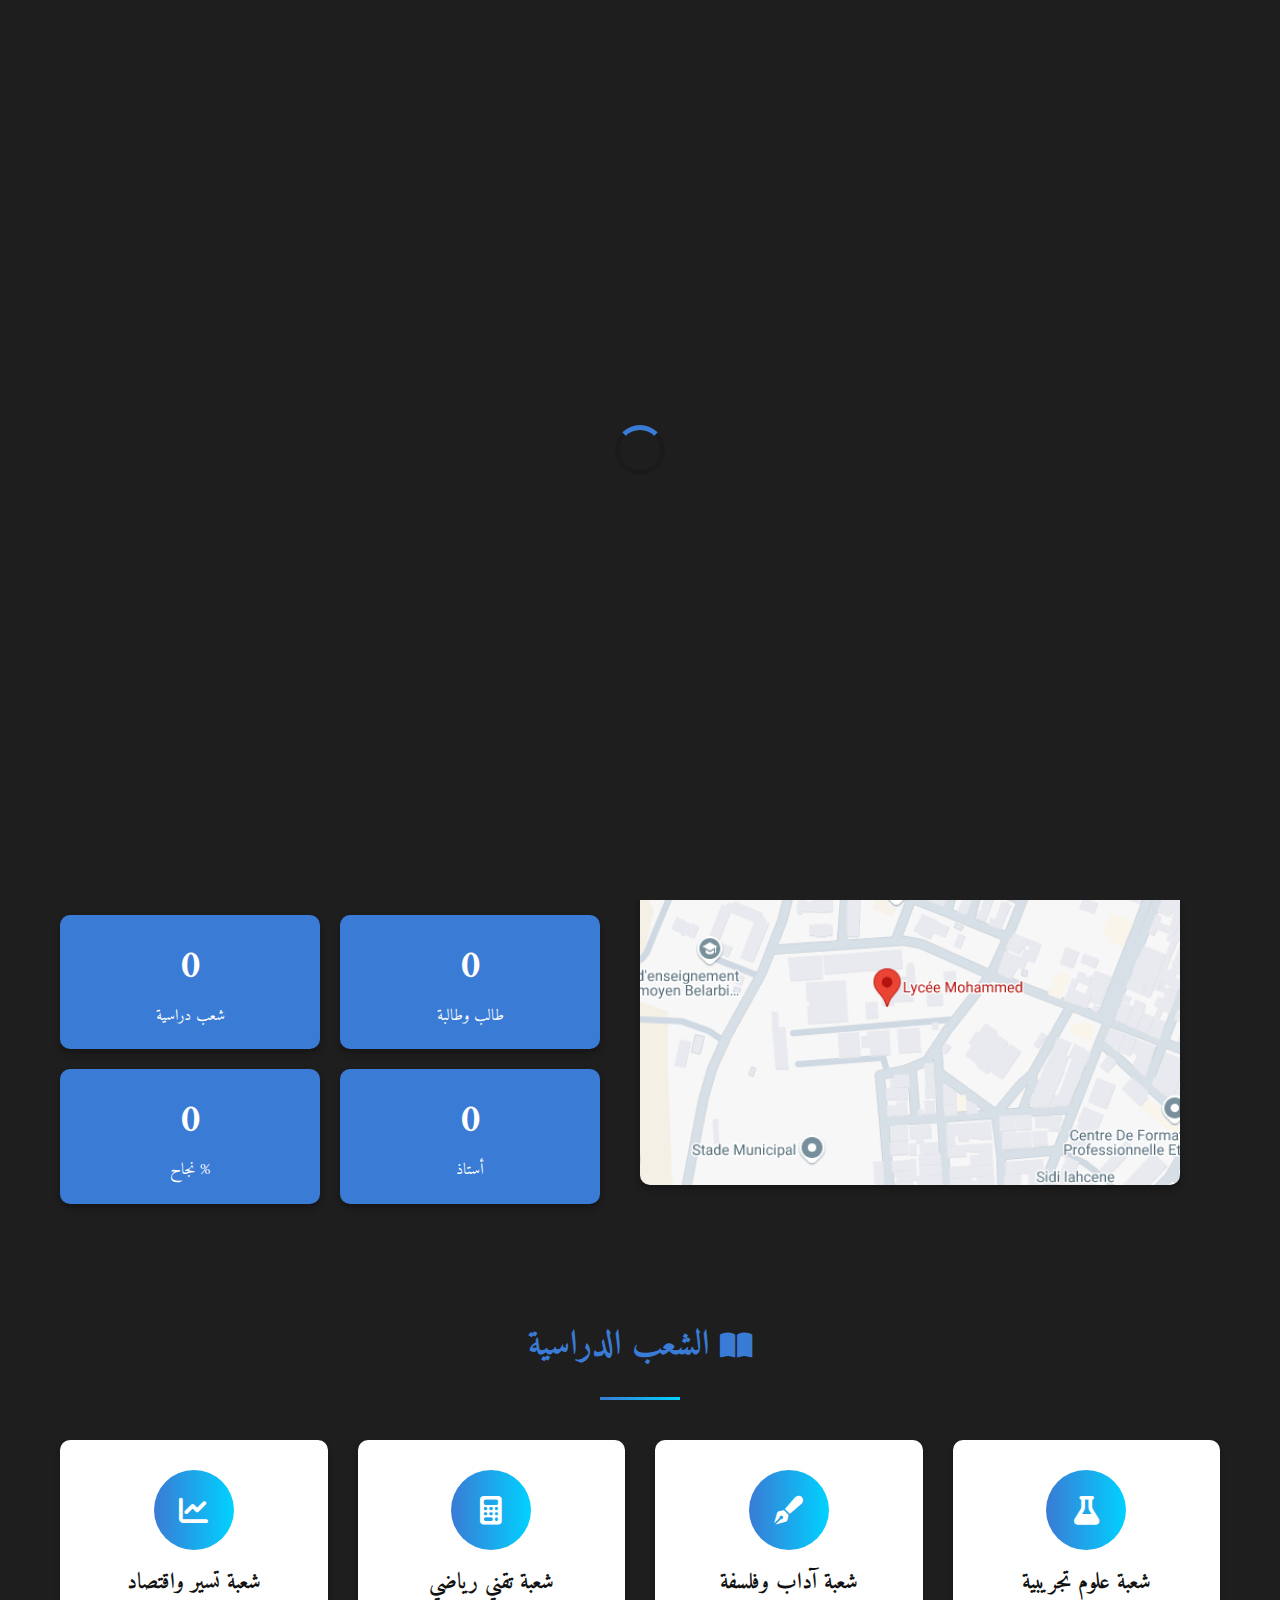
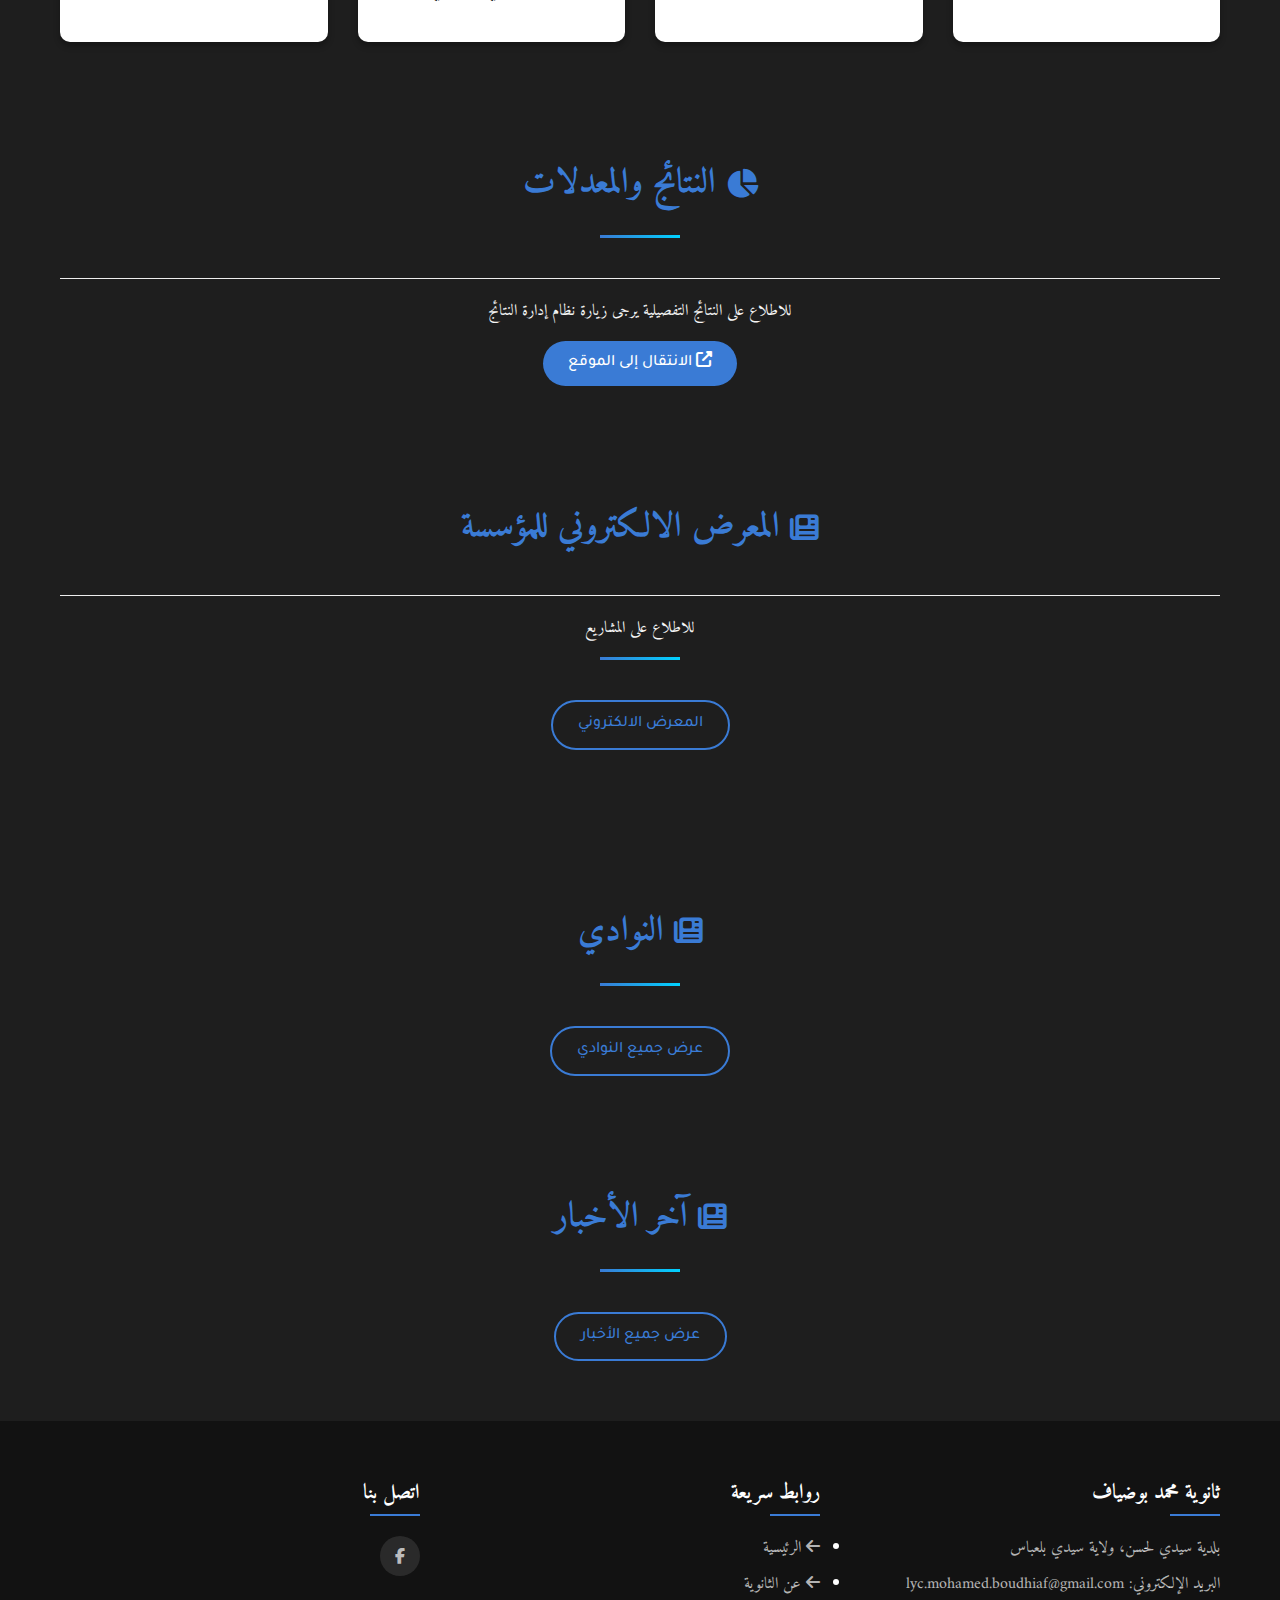
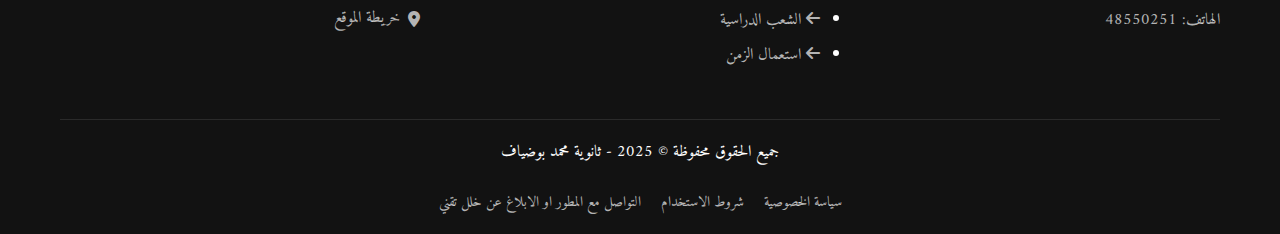
<file: index.html>
<!DOCTYPE html>
<html lang="ar" dir="rtl">
<head>
    <meta charset="UTF-8">
    <meta name="viewport" content="width=device-width, initial-scale=1.0">
    <meta name="description" content="الموقع الرسمي لثانوية محمد بوضياف - سيدي لحسن، ولاية سيدي بلعباس, mohamed Boudiaf lycee,محمد بوضياف,ثانوية محمد بوضياف ">
    <link rel="stylesheet" href="https://cdnjs.cloudflare.com/ajax/libs/font-awesome/6.4.0/css/all.min.css">
    <link href="https://fonts.googleapis.com/css2?family=Tajawal:wght@400;500;700&display=swap" rel="stylesheet">
    <link rel="stylesheet" href="styles.css">
    <title>ثانوية محمد بوضياف</title>
</head>
<body>
    <div class="loading-screen">
        <div class="spinner"></div>
    </div>

    <header>
        <div class="container">
            <div class="header-content">
                <div class="logo">
                    <img src="images/image.png" alt="شعار الثانوية" class="school-logo">
                    <div>
                        <h1>ثانوية محمد بوضياف</h1>
                        <p class="tagline">نحو تعليم متميز وبناء أجيال واعية</p>
                    </div>
                </div>
                
                <div class="header-actions">
                    <div class="theme-toggle" id="darkModeToggle">
                        <i class="fas fa-moon"></i>
                        <i class="fas fa-sun"></i>
                    </div>
                    <button class="mobile-menu-btn" id="mobileMenuBtn">
                        <i class="fas fa-bars"></i>
                    </button>
                </div>
            </div>

            <nav id="mainNav">
                <ul>
                    <li><a href="#"><i class="fas fa-home"></i> الرئيسية</a></li>
                    <li><a href="#about"><i class="fas fa-info-circle"></i> عن الثانوية</a></li>
                    <li><a href="#departments"><i class="fas fa-graduation-cap"></i> الشعب الدراسية</a></li>
                    <li><a href="timetable/timetable.html"><i class="fas fa-calendar-alt"></i> استعمال الزمن</a></li>
                    <li><a href="map.html"><i class="fas fa-map-marker-alt"></i> موقع الثانوية</a></li>
                    <li><a href="https://lyceemohamedboudiaf1.ct.ws"><i class="fas fa-chart-line"></i> المعدلات</a></li>
                    <li><a ><i class="fas fa-envelope"></i> اتصل بنا</a></li>
                </ul>
            </nav>
        </div>
    </header>
    <section class="hero">
        <div class="hero-overlay"></div>
        <div class="container">
            <div class="hero-content">
                <h2 style="font-size: 40px;">مرحبا بكم في ثانوية محمد بوضياف</h2>
                <p>مؤسسة تعليمية رائدة تهدف إلى إعداد جيل متميز علمياً وثقافياً</p>
                <div class="hero-buttons">
                    <a href="#about" class="btn btn-primary">تعرف على الثانوية</a>
                    <a href="http://mohamedboudiaf.atwebpages.com/" class="btn btn-secondary">الاطلاع على النتائج</a>
                </div>
            </div>
        </div>
    </section>


    <main class="container">
        <section id="about" class="section">
            <div class="section-header">
                <h2><i class="fas fa-school"></i> حول الثانوية</h2>
                <div class="section-divider"></div>
            </div>
            
            <div class="about-content">
                <a href="map.html"><div class="about-image">
                    <img src="images/map.png" alt="مبنى الثانوية" class="school-image">
                    <div class="image-overlay">
                        <button class="zoom-btn"><i class="fas fa-search-plus"></i></button>
                    </div></a>
                </div>
                
                <div class="about-text">
                    <p>ثانوية محمد بوضياف هي مؤسسة تعليمية متميزة تقع في بلدية سيدي لحسن، ولاية سيدي بلعباس .تضم أكثر من 600 طالب وطالبة.</p>
                    <p>تتميز الثانوية بكوادر تعليمية مؤهلة ومرافق حديثة تواكب تطورات العصر، مما يمكنها من تقديم تعليم نوعي في بيئة محفزة للإبداع والتميز.</p>
                    
                    <div class="stats-grid">
                        <div class="stat-item">
                            <div class="stat-number" data-count="600">0</div>
                            <div class="stat-label">طالب وطالبة</div>
                        </div>
                        <div class="stat-item">
                            <div class="stat-number" data-count="4">0</div>
                            <div class="stat-label">شعب دراسية</div>
                        </div>
                        <div class="stat-item">
                            <div class="stat-number" data-count="30">0</div>
                            <div class="stat-label">أستاذ</div>
                        </div>
                        <div class="stat-item">
                            <div class="stat-number" data-count="85">0</div>
                            <div class="stat-label">% نجاح</div>
                        </div>
                    </div>
                </div>
            </div>
        </section>

        <section id="departments" class="section">
            <div class="section-header">
                <h2><i class="fas fa-book-open"></i> الشعب الدراسية</h2>
                <div class="section-divider"></div>
            </div>
            
            <div class="departments-grid">
                <div class="department-card">
                    <div class="card-icon">
                        <i class="fas fa-flask"></i>
                    </div>
                    <h3>شعبة علوم تجريبية</h3>
                </div>
                
                <div class="department-card">
                    <div class="card-icon">
                        <i class="fas fa-pen-fancy"></i>
                    </div>
                    <h3>شعبة آداب وفلسفة</h3>
                </div>
                
                <div class="department-card">
                    <div class="card-icon">
                        <i class="fas fa-calculator"></i>
                    </div>
                    <h3>شعبة تقني رياضي</h3>
                </div>
                
                <div class="department-card">
                    <div class="card-icon">
                        <i class="fas fa-chart-line"></i>
                    </div>
                    <h3>شعبة تسير واقتصاد</h3>
                </div>
            </div>
        </section>


        
        <section id="results" class="section">
            <div class="section-header">
                <h2><i class="fas fa-chart-pie"></i> النتائج والمعدلات</h2>
                <div class="section-divider"></div>
            </div>
                    <div class="results-cta">
                        <p>للاطلاع على النتائج التفصيلية يرجى زيارة نظام إدارة النتائج</p>
                        <a href="http://mohamedboudiaf.atwebpages.com/" class="btn btn-primary">
                            <i class="fas fa-external-link-alt"></i> الانتقال إلى الموقع
                        </a>
                    </div>
        </section>
        
        <section id="news" class="section">
            <div class="section-header">
                <h2><i class="fas fa-newspaper"></i>المعرض الالكتروني للمؤسسة</h2>
                 <div class="results-cta">
                        <p>للاطلاع على المشاريع      </p>
                <div class="section-divider"></div>
            </div>
            <div class="section-footer">
                <a href="project/projects.html" class="btn btn-outline"> المعرض الالكتروني   </a>
            </div>
        </section>
        <section id="news" class="section">
            <div class="section-header">
                <h2><i class="fas fa-newspaper"></i> النوادي </h2>
                <div class="section-divider"></div>
            </div>
            <div class="section-footer">
                <a href="#" class="btn btn-outline">عرض جميع النوادي</a>
            </div>
        </section>

        <section id="news" class="section">
            <div class="section-header">
                <h2><i class="fas fa-newspaper"></i> آخر الأخبار</h2>
                <div class="section-divider"></div>
            </div>
            <div class="section-footer">
                <a href="#" class="btn btn-outline">عرض جميع الأخبار</a>
            </div>
        </section>
    </main>
    <footer class="footer">
        <div class="container">
            <div class="footer-grid">
                <div class="footer-col">
                    <h3>ثانوية محمد بوضياف</h3>
                    <p>بلدية سيدي لحسن، ولاية سيدي بلعباس</p>
                    <p>البريد الإلكتروني: lyc.mohamed.boudhiaf@gmail.com</p>
                    <p>الهاتف: 48550251</p>
                </div>
                
                <div class="footer-col">
                    <h3>روابط سريعة</h3>
                    <ul>
                        <li><a href="#"><i class="fas fa-arrow-left"></i> الرئيسية</a></li>
                        <li><a href="#about"><i class="fas fa-arrow-left"></i> عن الثانوية</a></li>
                        <li><a href="#departments"><i class="fas fa-arrow-left"></i> الشعب الدراسية</a></li>
                        <li><a href="timetable/timetable.html"><i class="fas fa-arrow-left"></i> استعمال الزمن</a></li>
                    </ul>
                </div>
                
                <div class="footer-col">
                    <h3>اتصل بنا</h3>
                    <div class="social-links">
                        <a href="https://www.facebook.com/groups/244502353695403/"><i class="fab fa-facebook-f"></i></a>
                    </div>
                    <div class="map-link">
                        <a href="map.html"><i class="fas fa-map-marker-alt"></i> خريطة الموقع</a>
                    </div>
                </div>
            </div>
            
            <div class="footer-bottom">
                <p>جميع الحقوق محفوظة &copy; 2025 - ثانوية محمد بوضياف</p>
                <div class="footer-links">
                    <a href="#">سياسة الخصوصية</a>
                    <a href="#">شروط الاستخدام</a>
                    <a href='https://mohamedboukerche22.github.io/website.com/'>التواصل مع المطور او الابلاغ عن خلل تقني </a>
                </div>
            </div>
        </div>
    </footer>

    <button id="backToTop" class="back-to-top">
        <i class="fas fa-arrow-up"></i>
    </button>

    <script src="script.js"></script>
</body>
</html>
</file>
<file: styles.css>
@import url('https://fonts.googleapis.com/css2?family=Amiri:ital,wght@0,400;0,700;1,400;1,700&display=swap');

:root {
    --primary-color: #3a7bd5;
    --secondary-color: #00d2ff;
    --dark-color: #121212;
    --light-color: #1e1e1e;
    --text-color: #f5f5f5;
    --text-light: #b0b0b0;
    --shadow: 0 4px 6px rgba(0, 0, 0, 0.3);
    --transition: all 0.3s ease;
}

[data-theme="light"] {
    --primary-color: #3498db;
    --secondary-color: #2ecc71;
    --dark-color: #002142;
    --light-color: #ecf0f1;
    --text-color: #333;
    --text-light: #7f8c8d;
    --shadow: 0 4px 6px rgba(0, 0, 0, 0.1);
}

* {
    margin: 0;
    padding: 0;
    box-sizing: border-box;
}

html {
    scroll-behavior: smooth;
}

body {
    /*font-family: "Amiri", serif;*/
    font-family: "Amiri", serif;
    color: var(--text-color);
    background-color: var(--light-color);
    transition: var(--transition);
    line-height: 1.6;
    text-align: right;
}

/* Loading Screen */
.loading-screen {
    position: fixed;
    top: 0;
    left: 0;
    width: 100%;
    height: 100%;
    background-color: var(--light-color);
    display: flex;
    justify-content: center;
    align-items: center;
    z-index: 9999;
    transition: opacity 0.5s ease;
}

.loading-screen.hidden {
    opacity: 0;
    pointer-events: none;
}

.spinner {
    width: 50px;
    height: 50px;
    border: 5px solid rgba(0, 0, 0, 0.1);
    border-radius: 50%;
    border-top-color: var(--primary-color);
    animation: spin 1s ease-in-out infinite;
}

@keyframes spin {
    to { transform: rotate(360deg); }
}

h1, h2, h3, h4, h5, h6 {
    font-weight: 900;
    line-height: 1.2;
    margin-bottom: 1rem;
}

p {
    margin-bottom: 1rem;
}

a {
    text-decoration: none;
    color: var(--primary-color);
    transition: var(--transition);
}

a:hover {
    color: var(--secondary-color);
}

.container {
    width: 100%;
    max-width: 1200px;
    margin: 0 auto;
    padding: 0 20px;
}

.section {
    padding: 60px 0;
}

.section-header {
    text-align: center;
    margin-bottom: 40px;
}

.section-header h2 {
    font-size: 2.2rem;
    color: var(--primary-color);
    display: inline-flex;
    align-items: center;
    gap: 10px;
}

.section-header h2 i {
    font-size: 1.8rem;
}

.section-divider {
    width: 80px;
    height: 3px;
    background: linear-gradient(to right, var(--primary-color), var(--secondary-color));
    margin: 15px auto;
}

.btn {
    display: inline-block;
    padding: 10px 25px;
    border-radius: 30px;
    font-weight: 500;
    text-align: center;
    transition: var(--transition);
    border: none;
    cursor: pointer;
    font-family: 'Tajawal', sans-serif;
}

.btn-primary {
    background-color: var(--primary-color);
    color: white;
}

.btn-primary:hover {
    background-color: #2980b9;
    transform: translateY(-3px);
    box-shadow: var(--shadow);
}

.btn-secondary {
    background-color: var(--secondary-color);
    color: white;
}

.btn-secondary:hover {
    background-color: #27ae60;
    transform: translateY(-3px);
    box-shadow: var(--shadow);
}

.btn-outline {
    background-color: transparent;
    border: 2px solid var(--primary-color);
    color: var(--primary-color);
}

.btn-outline:hover {
    background-color: var(--primary-color);
    color: white;
}

/* Header Styles */
header {
    background-color: var(--dark-color);
    color: white;
    padding: 15px 0;
    position: fixed;
    width: 100%;
    top: 0;
    z-index: 1000;
    box-shadow: 0 2px 10px rgba(0, 0, 0, 0.1);
    transition: var(--transition);
}

.header-content {
    display: flex;
    justify-content: space-between;
    align-items: center;
}

.logo {
    display: flex;
    align-items: center;
    gap: 15px;
}

.logo img {
    width: 60px;
    height: 60px;
    object-fit: contain;
}

.logo h1 {
    font-size: 1.5rem;
    margin-bottom: 0;
}

.tagline {
    font-size: 0.9rem;
    color: rgba(255, 255, 255, 0.8);
    margin-top: 5px;
}

.header-actions {
    display: flex;
    align-items: center;
    gap: 15px;
}

.theme-toggle {
    width: 50px;
    height: 25px;
    background-color: rgba(255, 255, 255, 0.2);
    border-radius: 25px;
    position: relative;
    cursor: pointer;
    display: flex;
    align-items: center;
    padding: 0 5px;
    justify-content: space-between;
}

.theme-toggle i {
    font-size: 12px;
    color: white;
}

.theme-toggle::after {
    content: '';
    position: absolute;
    width: 21px;
    height: 21px;
    background-color: white;
    border-radius: 50%;
    top: 2px;
    right: 2px;
    transition: var(--transition);
}

[data-theme="dark"] .theme-toggle::after {
    right: calc(100% - 23px);
}

.mobile-menu-btn {
    background: none;
    border: none;
    color: white;
    font-size: 1.5rem;
    cursor: pointer;
    display: none;
}

/* Navigation */
nav ul {
    display: flex;
    list-style: none;
    gap: 20px;
    margin-top: 15px;
}

nav ul li a {
    color: white;
    padding: 8px 15px;
    border-radius: 4px;
    display: flex;
    align-items: center;
    gap: 8px;
    transition: var(--transition);
}

nav ul li a:hover {
    background-color: rgba(255, 255, 255, 0.1);
}

nav ul li a i {
    font-size: 0.9rem;
}

.hero {
    height: 500px;
    background-image: linear-gradient(rgba(0, 0, 0, 0.5), rgba(0, 0, 0, 0.5)), url('images/lycee.jpg');
    background-size: cover;
    background-position: center;
    background-attachment: fixed;
    display: flex;
    align-items: center;
    color: white;
    margin-top: 90px;
    position: relative;
}

.hero-overlay {
    position: absolute;
    top: 0;
    right: 0;
    width: 100%;
    height: 100%;
    background: linear-gradient(to left, rgba(0, 0, 0, 0.7), rgba(0, 0, 0, 0.3));
}

.hero-content {
    position: relative;
    z-index: 1;
    max-width: 800px;
    margin: 0 auto;
    text-align: center;
    padding: 0 20px;
}

.hero h2 {
    font-size: 2.8rem;
    margin-bottom: 20px;
    animation: fadeInUp 1s ease;
}

.hero p {
    font-size: 1.2rem;
    margin-bottom: 30px;
    animation: fadeInUp 1s ease 0.2s forwards;
    opacity: 0;
}

.hero-buttons {
    display: flex;
    gap: 15px;
    justify-content: center;
    animation: fadeInUp 1s ease 0.4s forwards;
    opacity: 0;
}

@keyframes fadeInUp {
    from {
        opacity: 0;
        transform: translateY(20px);
    }
    to {
        opacity: 1;
        transform: translateY(0);
    }
}

/* About Section */
.about-content {
    display: flex;
    gap: 40px;
    align-items: center;
}

.about-image {
    flex: 1;
    position: relative;
    border-radius: 10px;
    overflow: hidden;
    box-shadow: var(--shadow);
}

.about-image img {
    width: 100%;
    height: auto;
    display: block;
    transition: var(--transition);
}

.about-image:hover img {
    transform: scale(1.03);
}

.image-overlay {
    position: absolute;
    top: 0;
    right: 0;
    width: 100%;
    height: 100%;
    background: rgba(0, 0, 0, 0.3);
    display: flex;
    justify-content: center;
    align-items: center;
    opacity: 0;
    transition: var(--transition);
}

.about-image:hover .image-overlay {
    opacity: 1;
}

.zoom-btn {
    background-color: rgba(255, 255, 255, 0.8);
    width: 50px;
    height: 50px;
    border-radius: 50%;
    display: flex;
    justify-content: center;
    align-items: center;
    border: none;
    color: var(--dark-color);
    font-size: 1.2rem;
    cursor: pointer;
    transition: var(--transition);
}

.zoom-btn:hover {
    background-color: white;
    transform: scale(1.1);
}

.about-text {
    flex: 1;
}

.stats-grid {
    display: grid;
    grid-template-columns: repeat(2, 1fr);
    gap: 20px;
    margin-top: 30px;
}

.stat-item {
    background-color: var(--primary-color);
    color: white;
    padding: 20px;
    border-radius: 10px;
    text-align: center;
    box-shadow: var(--shadow);
    transition: var(--transition);
}

.stat-item:hover {
    transform: translateY(-5px);
}

.stat-number {
    font-size: 2.5rem;
    font-weight: 700;
    margin-bottom: 5px;
}

.stat-label {
    font-size: 1rem;
}

/* Departments Section */
.departments-grid {
    display: grid;
    grid-template-columns: repeat(auto-fit, minmax(250px, 1fr));
    gap: 30px;
}

.department-card {
    background-color: white;
    border-radius: 10px;
    padding: 30px;
    text-align: center;
    box-shadow: var(--shadow);
    transition: var(--transition);
    position: relative;
    overflow: hidden;
}

.department-card:hover {
    transform: translateY(-10px);
    box-shadow: 0 15px 30px rgba(0, 0, 0, 0.1);
}

.card-icon {
    width: 80px;
    height: 80px;
    background: linear-gradient(to right, var(--primary-color), var(--secondary-color));
    border-radius: 50%;
    display: flex;
    justify-content: center;
    align-items: center;
    margin: 0 auto 20px;
    color: white;
    font-size: 1.8rem;
}

.department-card h3 {
    font-size: 1.4rem;
    margin-bottom: 15px;
    color: var(--dark-color);
}

.department-card p {
    color: var(--text-light);
    margin-bottom: 20px;
}

.grade-badge {
    background-color: var(--secondary-color);
    color: white;
    padding: 5px 15px;
    border-radius: 20px;
    display: inline-block;
    font-weight: 500;
}

/* Results Section */
.results-card {
    background-color: white;
    border-radius: 10px;
    padding: 30px;
    box-shadow: var(--shadow);
}

.grades-chart {
    width: 100%;
    height: 300px;
    margin: 30px 0;
    position: relative;
}

.chart-legend {
    display: flex;
    justify-content: center;
    gap: 20px;
    flex-wrap: wrap;
    margin-top: 20px;
}

.legend-item {
    display: flex;
    align-items: center;
    gap: 8px;
}

.legend-color {
    width: 15px;
    height: 15px;
    border-radius: 3px;
}

.legend-text {
    font-size: 0.9rem;
    color: var(--text-light);
}

.results-cta {
    text-align: center;
    margin-top: 30px;
    padding-top: 20px;
    border-top: 1px solid #eee;
}

/* News Section */
.news-grid {
    display: grid;
    grid-template-columns: repeat(auto-fit, minmax(300px, 1fr));
    gap: 30px;
}

.news-card {
    background-color: white;
    border-radius: 10px;
    overflow: hidden;
    box-shadow: var(--shadow);
    transition: var(--transition);
    display: flex;
}

.news-card:hover {
    transform: translateY(-5px);
    box-shadow: 0 10px 20px rgba(0, 0, 0, 0.1);
}

.news-date {
    background-color: var(--primary-color);
    color: white;
    padding: 15px;
    display: flex;
    flex-direction: column;
    align-items: center;
    justify-content: center;
    min-width: 70px;
}

.news-date .day {
    font-size: 1.8rem;
    font-weight: 700;
    line-height: 1;
}

.news-date .month {
    font-size: 0.9rem;
    text-transform: uppercase;
}

.news-content {
    padding: 20px;
    flex: 1;
}

.news-content h3 {
    font-size: 1.2rem;
    margin-bottom: 10px;
    color: var(--dark-color);
}

.news-content p {
    color: var(--text-light);
    font-size: 0.9rem;
    margin-bottom: 15px;
}

.read-more {
    color: var(--primary-color);
    font-size: 0.9rem;
    display: inline-flex;
    align-items: center;
    gap: 5px;
}

.read-more i {
    font-size: 0.8rem;
}

.section-footer {
    text-align: center;
    margin-top: 40px;
}

/* Footer */
.footer {
    background-color: var(--dark-color);
    color: white;
    padding: 60px 0 0;
}

.footer-grid {
    display: grid;
    grid-template-columns: repeat(auto-fit, minmax(250px, 1fr));
    gap: 40px;
    margin-bottom: 40px;
}

.footer-col h3 {
    font-size: 1.3rem;
    margin-bottom: 20px;
    position: relative;
    padding-bottom: 10px;
}

.footer-col h3::after {
    content: '';
    position: absolute;
    bottom: 0;
    right: 0;
    width: 50px;
    height: 2px;
    background-color: var(--primary-color);
}

.footer-col p, .footer-col a {
    color: rgba(255, 255, 255, 0.7);
    margin-bottom: 10px;
    display: block;
}

.footer-col a:hover {
    color: white;
    padding-right: 5px;
}

.social-links {
    display: flex;
    gap: 15px;
    margin-top: 20px;
}

.social-links a {
    width: 40px;
    height: 40px;
    background-color: rgba(255, 255, 255, 0.1);
    border-radius: 50%;
    display: flex;
    justify-content: center;
    align-items: center;
    transition: var(--transition);
}

.social-links a:hover {
    background-color: var(--primary-color);
    transform: translateY(-3px);
}

.map-link {
    margin-top: 20px;
}

.map-link a {
    display: inline-flex;
    align-items: center;
    gap: 8px;
}

.footer-bottom {
    border-top: 1px solid rgba(255, 255, 255, 0.1);
    padding: 20px 0;
    text-align: center;
    display: flex;
    flex-direction: column;
    gap: 10px;
}

.footer-links {
    display: flex;
    justify-content: center;
    gap: 20px;
}

.footer-links a {
    color: rgba(255, 255, 255, 0.7);
    font-size: 0.9rem;
}

.footer-links a:hover {
    color: white;
}

/* Back to Top Button */
.back-to-top {
    position: fixed;
    bottom: 30px;
    left: 30px;
    width: 50px;
    height: 50px;
    background-color: var(--primary-color);
    color: white;
    border-radius: 50%;
    display: flex;
    justify-content: center;
    align-items: center;
    font-size: 1.2rem;
    cursor: pointer;
    opacity: 0;
    visibility: hidden;
    transition: var(--transition);
    border: none;
    z-index: 99;
}

.back-to-top.visible {
    opacity: 1;
    visibility: visible;
}

.back-to-top:hover {
    background-color: var(--secondary-color);
    transform: translateY(-5px);
}

/* Responsive Design */
@media (max-width: 992px) {
    .about-content {
        flex-direction: column;
    }
    
    .hero h2 {
        font-size: 2.2rem;
    }
}

@media (max-width: 768px) {
    .header-content {
        flex-direction: row;
    }
    
    .mobile-menu-btn {
        display: block;
    }
    
    nav {
        position: fixed;
        top: 90px;
        right: -100%;
        width: 80%;
        height: calc(100vh - 90px);
        background-color: var(--dark-color);
        transition: var(--transition);
        padding: 20px;
        overflow-y: auto;
    }
    
    nav.active {
        right: 0;
    }
    
    nav ul {
        flex-direction: column;
        gap: 10px;
    }
    
    .hero {
        margin-top: 80px;
        height: 400px;
    }
    
    .hero h2 {
        font-size: 1.8rem;
    }
    
    .hero p {
        font-size: 1rem;
    }
    
    .hero-buttons {
        flex-direction: column;
        gap: 10px;
    }
    
    .stats-grid {
        grid-template-columns: 1fr;
    }
}

@media (max-width: 576px) {
    .section {
        padding: 40px 0;
    }
    
    .section-header h2 {
        font-size: 1.8rem;
    }
    
    .logo h1 {
        font-size: 1.2rem;
    }
    
    .tagline {
        font-size: 0.8rem;
    }
    
    .hero {
        height: 350px;
    }
    
    .footer-grid {
        grid-template-columns: 1fr;
    }
}
</file>
